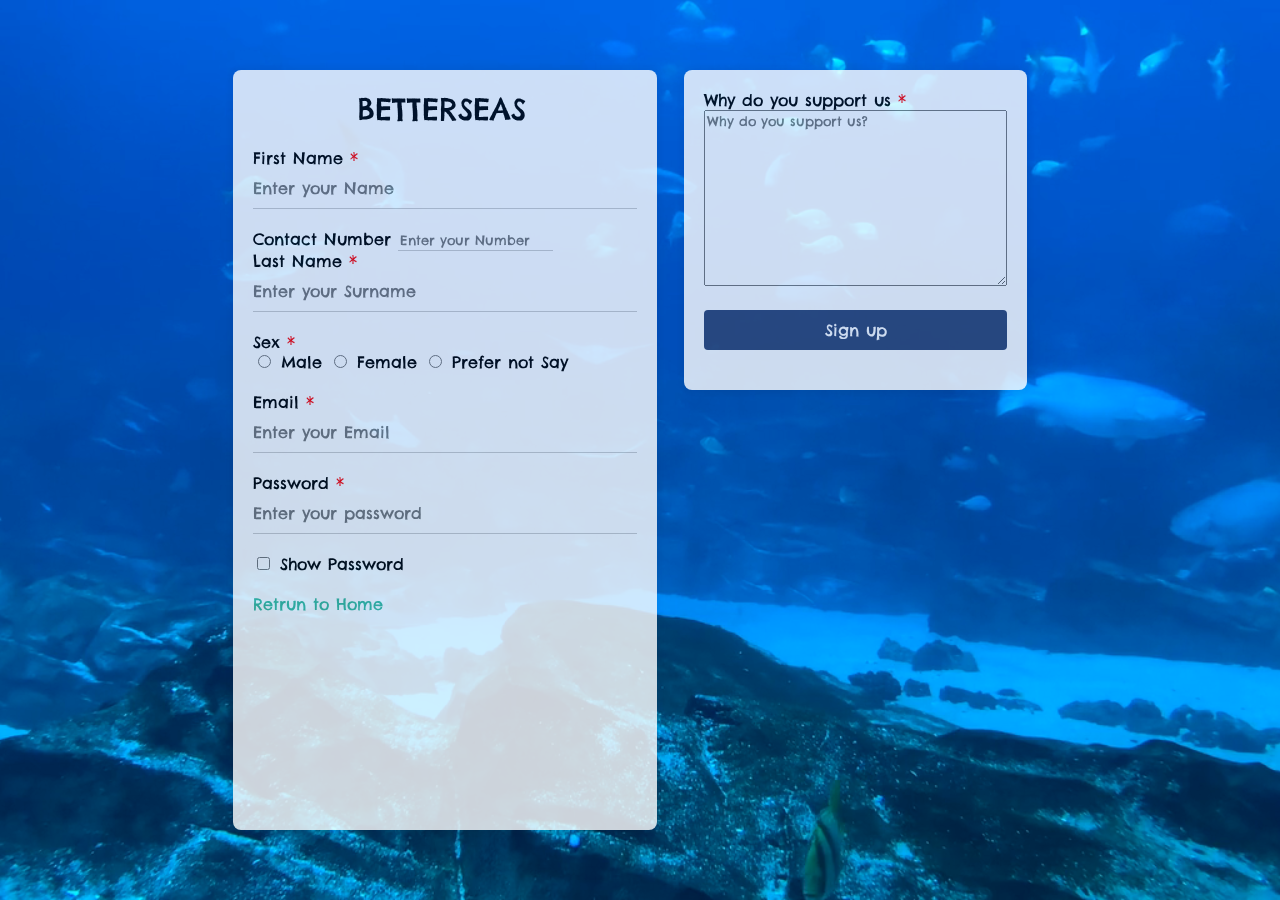
<file: signuppage.html>
<!DOCTYPE html>
<html lang="en">
<head>
    <meta charset="UTF-8">
    <meta name="viewport" content="width=device-width, initial-scale=1.0">
    <title>Sign Up Page</title>
    <link rel="stylesheet" href="signup.css">
 
</head>
<body>
    <div class="video-container">
        <video autoplay loop muted>
            <source src="acesso/BG3.mp4" type="video/mp4">
            Your browser does not support the video tag.
        </video>
    </div>


<div id="container">
<form action="" id="signup">
    <legend id="name">BETTERSEAS</legend>
    <br>
    <label for="fname" id="fnameLabel">First Name <span id="red">*</span></label>
    <span class="required" id="1r">required</span>
    <input type="text" name="fname" id="fname" placeholder="Enter your Name" class="lineblanks">
    <label for="cont" id="fnameLabel">Contact Number</label>
    <input type="text" name="cont" id="cont" placeholder="Enter your Number">
    <br>
    <label for="lname" id="lnameLabel">Last Name <span id="red">*</span></label>
    <span class="required" id="2r">required</span>
    <input type="text" name="lname" id="lname" placeholder="Enter your Surname" class="lineblanks">


    
    <label for="sex" id="sxLabel">Sex <span id="red">*</span> </label>
    <span class="required" id="3r">required</span>
    <div id="sex">
        <input type="radio" name="sex" id="male" value="Male">
        <label for="male">Male</label>
        <input type="radio" name="sex" id="female" value="Female">
        <label for="female">Female</label>
        <input type="radio" name="sex" id="other" value="Prefer not Say">
        <label for="other">Prefer not Say</label>
    </div>
    <br>
    <label for="lname" id="emailLabel">Email <span id="red">*</span></label>
    <span class="required" id="4r">required</span>
    <input type="email" name="email" id="email" placeholder="Enter your Email" class="lineblanks">
    <label for="lname" id="passLabel">Password <span id="red">*</span></label>
    <span class="required" id="5r">required</span>
    <input type="password" name="pass" id="pass" placeholder="Enter your password" class="lineblanks">
    <input type="checkbox" id="showPassword">
    <label for="showPassword" id="showpass">Show Password</label>
    <br>
    <br>
    <a href="index.html">Retrun to Home</a>
  




</form>
<form id="supportForm">
    <label for="rsn" id="rsnlabel">Why do you support us <span id="red">*</span></label>
    <span class="required" id="6r">required</span>
    <br>
    <textarea id="rsn" rows="10" cols="40" placeholder="Why do you support us?"></textarea>
    
    <input type="submit" value="Sign up" id="submit">
    <br>
   
  
  
</form>

</div>



<script src="script.js"></script>
</body>
</html>
</file>
<file: signup.css>
@import url('https://fonts.googleapis.com/css2?family=Chelsea+Market&display=swap');

*
{
    font-family: "Chelsea Market", system-ui;
    transition: color 1s ease;

}
form {
    display: inline-block;
    vertical-align: top;
    margin-right: 20px; /* Adjust the spacing between forms */
    opacity: 0.8;
}
.video-container {
    position: fixed;
    top: 0;
    left: 0;
    width: 100%;
    height: 100%;
    overflow: hidden;
    z-index: -1;
}
a
{
    text-decoration: none;
    color: rgb(10, 168, 129);
    opacity: 0.8;
}
video {
    min-width: 100%;
    min-height: 100%;
    width: auto;
    height: auto;
    position: absolute;
    top: 50%;
    left: 50%;
    transform: translate(-50%, -50%);
    z-index: -1;
}


.container {
    display: flex;
}

#red
{
    color: red;
}
legend
{
    font-size: 30px;
    margin-left: 8vw;
}
.required
{
    color: #f84762;
}
body {

    display: flex;
    justify-content: center;
    align-items: center;
    height: 100vh;
    background-color: #f0f0f0;
    margin: 0;
}
form {
    background: white;
    padding: 20px;
    border-radius: 8px;
    box-shadow: 0 0 10px rgba(0, 0, 0, 0.1);


}

input[type="submit"] {
    display: block;
    width: 100%;
    padding: 10px;
    margin-top: 20px;
    background-color: #304674;
    transition: background-color 1s ease;
    color: white;
    border: none;
    border-radius: 4px;
    cursor: pointer;
    font-size: 16px;
}
input[type="submit"]:hover {
    background-color: #45a049;
}

#cont
{
    border-bottom:1px solid #ccc; 
    border-top: none;
    border-left: none;
    border-right: none;
}
#cont:focus
{
    outline: none;
}
#signup {
  
  
    position: relative;
    width: 30vw;
    height: 80vh;
}


.lineblanks
{
    border-bottom:1px solid #ccc; 
    border-top: none;
    border-left: none;
    border-right: none;
    display: block;
    width: 100%;
    padding: 10px 0;
    margin-bottom: 20px;
    box-sizing: border-box;
    font-size: 16px;
}
.lineblanks:focus
{
    outline: none;
    border-bottom: 2px solid #4CAF50;
}
</file>
